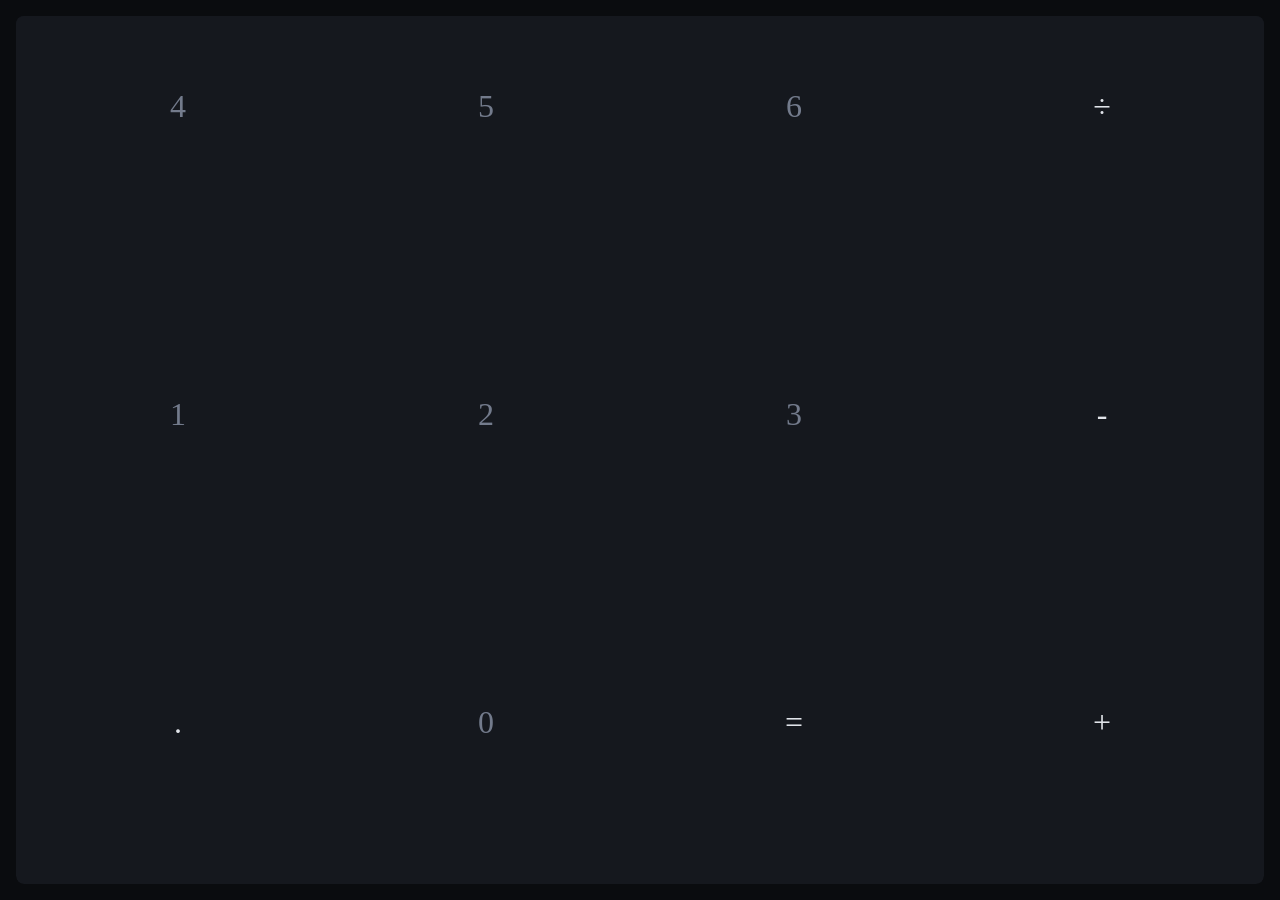
<file: index.html>
<!DOCTYPE html>
<html lang="en">
<head>
  <meta charset="UTF-8">
  <meta name="viewport" content="width=device-width, initial-scale=1.0">
  <meta name="description" content="A simple calculator website created by Brajesh Kumar.">
  <meta name="author" content="Brajesh Kumar">
  <meta property="og:url" content="https://brajesh3.github.io/Simple_Calculator">
  <meta name="keywords" content="calculator, simple calculator, online calculator">

  <title>Simple Calculator</title>
  <link rel="icon" href="calculator.png">
  <link rel="stylesheet" href="index.css">
  <script src="index.js"></script>
</head>

<!-- Created by Brajesh -->

<body data-theme="dark"/>
<div id="wrapper">
    <header>
        <div class="icon" data-icon="calc-icon">
            <svg xmlns="http://www.w3.org/2000/svg" height="32" viewBox="0 0 24 24" width="32"><g><rect fill="none" height="24" width="24"/></g><g><path d="M19,3H5C3.9,3,3,3.9,3,5v14c0,1.1,0.9,2,2,2h14c1.1,0,2-0.9,2-2V5C21,3.9,20.1,3,19,3z M13.03,7.06L14.09,6l1.41,1.41 L16.91,6l1.06,1.06l-1.41,1.41l1.41,1.41l-1.06,1.06L15.5,9.54l-1.41,1.41l-1.06-1.06l1.41-1.41L13.03,7.06z M6.25,7.72h5v1.5h-5 V7.72z M11.5,16h-2v2H8v-2H6v-1.5h2v-2h1.5v2h2V16z M18,17.25h-5v-1.5h5V17.25z M18,14.75h-5v-1.5h5V14.75z" fill="currentColor"/></g></svg>
        </div>
        <h3>CALCULATOR</h1>
        <div class="switch" onclick="toggleTheme()"></div>
    </header>
    <div class="screen" id="scr" data-show-result="false">
        <div class="exp" id="exp"></div>
        <div class="result" id="result"></div>
    </div>
    <div class="history-panel">
        <div class="head">
            <div class="icon" data-icon="history-icon"></div>
            <div>HISTORY</div>
        </div>
        <div class="body"></div>
    </div>
    <div class="panel" data-show="false">
        <div class="handle" onclick="togglePanel()"></div>
        <div class="action">
            <div class="key clear" onclick="press('back')">DEL</div>
            <div class="key on" onclick="press('on')">ON</div>
        </div>
        <div class="keypad"></div>
    </div>
</div>


<!-- SHORTHANDS -->
<script>
const doc = document ;
const qs  = q => doc.querySelector(q);
const qsa = q => doc.querySelectorAll(q);
const ce  = q => doc.createElement(q);
function addEventHooks(o){
    o.on = (...p) => o.addEventListener(...p);
    o.off = (...p) => o.removeEventListener(...p);
}
</script>

</html>
</file>
<file: index.css>
/* Created by Brajesh */

* {
     padding:0;
     margin:0;
     box-sizing:border-box;
     outline:none;
     -webkit-tap-highlight-color:transparent;
     user-select:none;
 }
 
 :root {
     --N100: hsl(220,20%,95%);
     --N200: hsl(220,18%,90%);
     --N300: hsl(220,16%,80%);
     --N400: hsl(220,14%,70%);
     --N500: hsl(220,10%,50%);
     --N600: hsl(220,14%,30%);
     --N700: hsl(220,16%,20%);
     --N800: hsl(220,18%,10%);
     --N900: hsl(220,20%,05%);
     --P500: hsl(220,80%,50%);
     --R500: hsl(345,80%,45%);
 }
 
#wrapper {
    --key-size:calc((100vw - 7rem)/4 );
    position:absolute;
    border-radius:0.5rem;
    inset:1rem;
    overflow:hidden;
}

.icon-map {
    display:none;
}

body[data-theme="light"] {
     --N900: hsl(220,20%,98%);
     --N800: hsl(220,18%,94%);
     --N700: hsl(220,16%,86%);
     --N600: hsl(220,14%,70%);
     --N500: hsl(220,10%,40%);
     --N400: hsl(220,14%,30%);
     --N300: hsl(220,16%,20%);
     --N200: hsl(220,18%,16%);
     --N100: hsl(220,20%,10%);
}

body[data-theme="dark"] {
    background-color:var(--N900);
    color:var(--N100);
}

header {
    background-color:var(--N800);
    height:4rem;
    padding:1rem;
    display:flex;
    align-items:center;
    justify-content:space-between;
    border-radius:0.5rem;
}

header h3 {
    color:var(--N100);
    margin-right:auto;
    margin-left:0.75rem;
}

header .icon {
    color:var(--P500);
}

header .switch {
    position:relative;
    width:2rem;
    height:1rem;
    border-radius:999px;
    box-shadow: 0 0 0 2px var(--N500);
    transition:all 200ms ease-out;
}

header .switch::before {
    content:"";
    position:absolute;
    top:0.13rem;
    left:0.13rem;
    width:calc(0.74rem);
    height:calc(0.74rem);
    border-radius:50%;
    background-color:var(--N500);
    transition:all 200ms ease-out;
}

[data-theme="dark"] header .switch {
    background-color:var(--P500);
    box-shadow:0 0 0 2px var(--P500);
}

[data-theme="dark"] header .switch::before {
    background-color:var(--N100);
    transform:translateX(1rem);
}

.panel {
    --m:0rem;
    position:absolute ;
    left:var(--m);
    bottom:var(--m);
    width:calc(100% - 2 * var(--m));
    border-radius:0.5rem;
    background-color:var(--N800);
    transform: translateY(calc(100% - 5rem));
    transition:transform 200ms ease-out;
}

.panel[data-show="true"] {
    transform:none;
}

.panel .handle {
    position:relative ;
    height:2rem;
    width:5rem;
    margin:0 auto;
}

.panel .handle::before {
    position:absolute;
    content:"";
    left:50%;
    top:50%;
    height:0.25rem;
    width:3rem;
    border-radius:999px;
    transform:translate(-50%,-50%);
    background-color:var(--N700);
}

.panel .handle:hover::before {
    background-color:var(--P500);
}

.panel .keypad {
    position:relative ;
    padding:1rem;
    display:grid;
    gap:1rem;
    grid-template-columns : repeat(4,var(--key-size)) ;
    grid-auto-rows: var(--key-size) ;
}

.panel .action {
    padding:0 1rem;
    height:2rem;
    display:flex;
    justify-content:flex-end;
}

.action .key {
    position:relative;
    display:flex;
    align-items:center;
    justify-content:center;
    color:var(--N600);
    font-weight:500;
    padding:1rem;
    border-radius:0.25rem;
}

.action .on {
    background-color:var(--R500);
    color:white;
}

.action .clear {
    background-image:url("#test");
    color:var(--N500);
}

.action .clear:hover {
    background-color:var(--N700);
    color:var(--N100);
}

.action > * + * {
    margin-left:0.5rem;
}

.keypad .key {
    display:flex;
    align-items:center;
    justify-content:center;
    color:var(--N500);
    font-size:2rem;
    font-weight:500;
}

.keypad .key.op {
    color:var(--N200);
}

.keypad .key:hover {
    background-color:var(--N700);
    border-radius:50%;
    color:var(--N100);
}

.screen {
    position:relative;
    width:100%;
    height:calc(100% - (4 * var(--key-size) + 14rem));
    border-radius:0.5rem;
}

.screen .result {
    position:absolute ;
    bottom:0;
    right:0;
    font-size:3rem;
    text-align:right;
    color:var(--N100);
    opacity:0;
    transition:all 300ms ease-out;
    overflow:auto;
    width:100%;
}

.screen .exp {
    position:absolute ;
    bottom:0;
    right:0;
    font-size:3rem;
    text-align:right;
    color:var(--N100);
    transition:all 300ms ease-out;
    width:100%;
    overflow:auto;
}

.screen[data-show-result="true"] .result {
    opacity:1;
}

.screen[data-show-result="true"] .exp {
    bottom:3.5rem;
    font-size:1.25rem;
    color:var(--N500);
}

.screen[data-show-result="true"] .exp::after{
    content:" =";
}
    
.history-panel {
    margin-top:1rem;
    height:calc(4 * var(--key-size) + 3rem);
}

.history-panel .head {
    display:flex;
    height:2rem;
    align-items:center;
    color:var(--N500);
    font-weight:500;
}

.head .icon {
    margin-right:0.5rem;
}

.body {
    padding-top:1rem;
    overflow:auto;
    height:calc(100% - 2rem);
}

.body:empty::before {
    text-align:center;
    width:100%;
    padding:1rem;
    content:"Nothing here";
    color:var(--N500);
}

.body .card {
    padding:1rem;
    border-radius:0.5rem;
    display:flex;
    align-items:center;
    width:100%;
}

.body .card:hover {
    background-color:var(--N800);
}

.card .content {
    flex:1;
    color:var(--N500);
    overflow:hidden;
}

.card .content .exp::after {
    content:"=";
}

.card .content .result {
    font-size:2rem;
    font-weight:500;
    width:100%;
    overflow:hidden;
    text-overflow:ellipsis;
}

.card .delete {
    width:2.5rem;
    height:2.5rem;
    display:flex;
    align-items:center;
    justify-content:center;
    color:var(--N500);
    border-radius:0.25rem;
    background-color:var(--N700);
}

.card .delete svg {
    stroke:currentColor;
}

.card .delete:hover{
    background-color:var(--R500);
    color:white;
}

.card + .card {
    margin-top:0.5rem;
}
</file>
